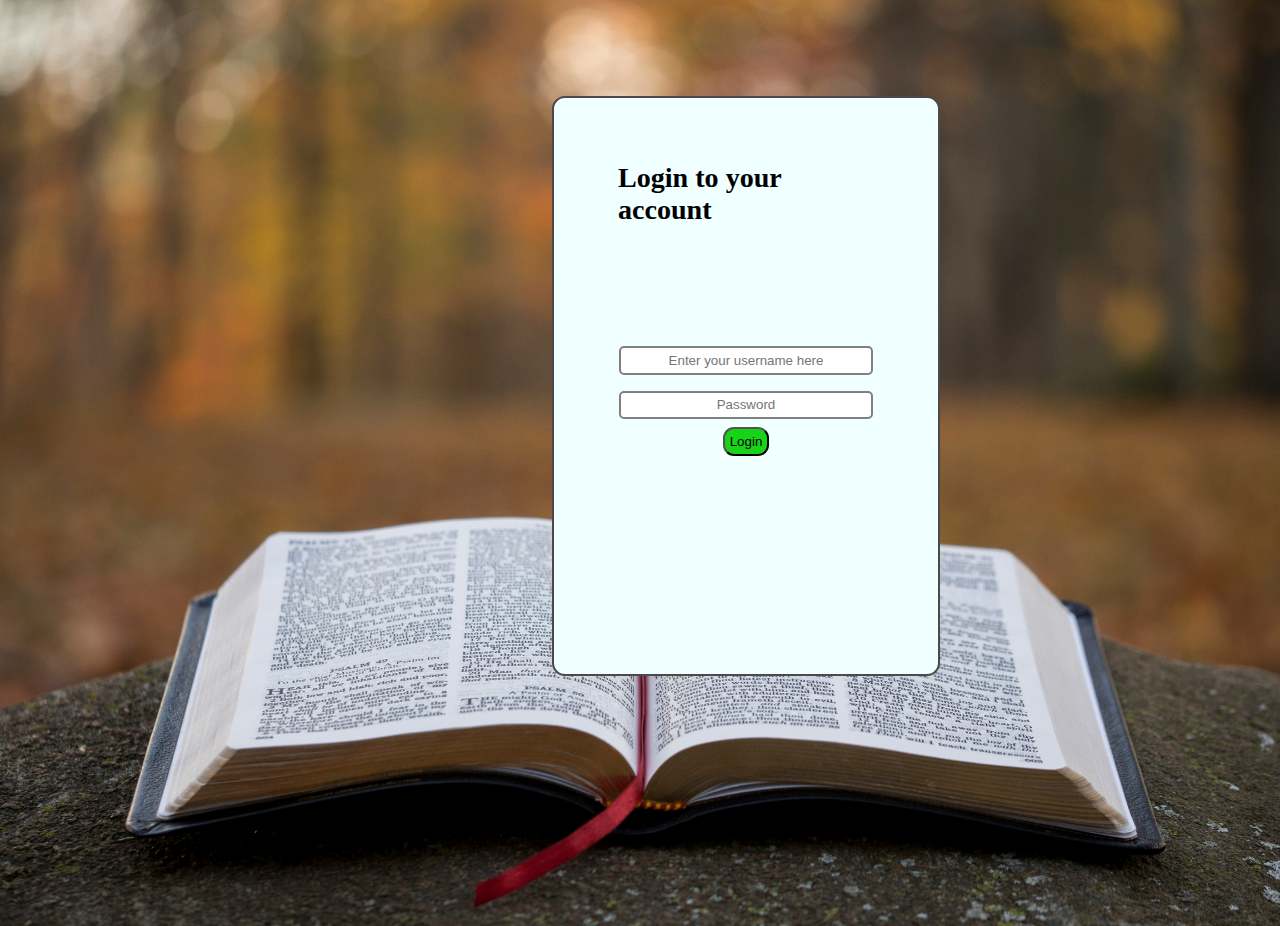
<file: BookNest/Login.html>
<!DOCTYPE html>
<html lang="en">

<head>
    <meta charset="UTF-8">
    <meta name="viewport" content="width=device-width, initial-scale=1.0">
    <title>Login Page</title>
    <link rel="stylesheet" href="loginStyle.css">

</head>

<body>
    <div class="login">
        <div class="heading">
            <h3>Login to your account</h3>
        </div>
        <div class="form">
            <form action="noaction.java">
               <div class="form-group"> <input type="text" placeholder="Enter your username here"> </div> 
               <div class="form-group"> <input type="password" placeholder="Password"></div>
                <button type="button" class="btn">Login</button>
            </form>
        </div>
    </div>
</body>

</html>
</file>
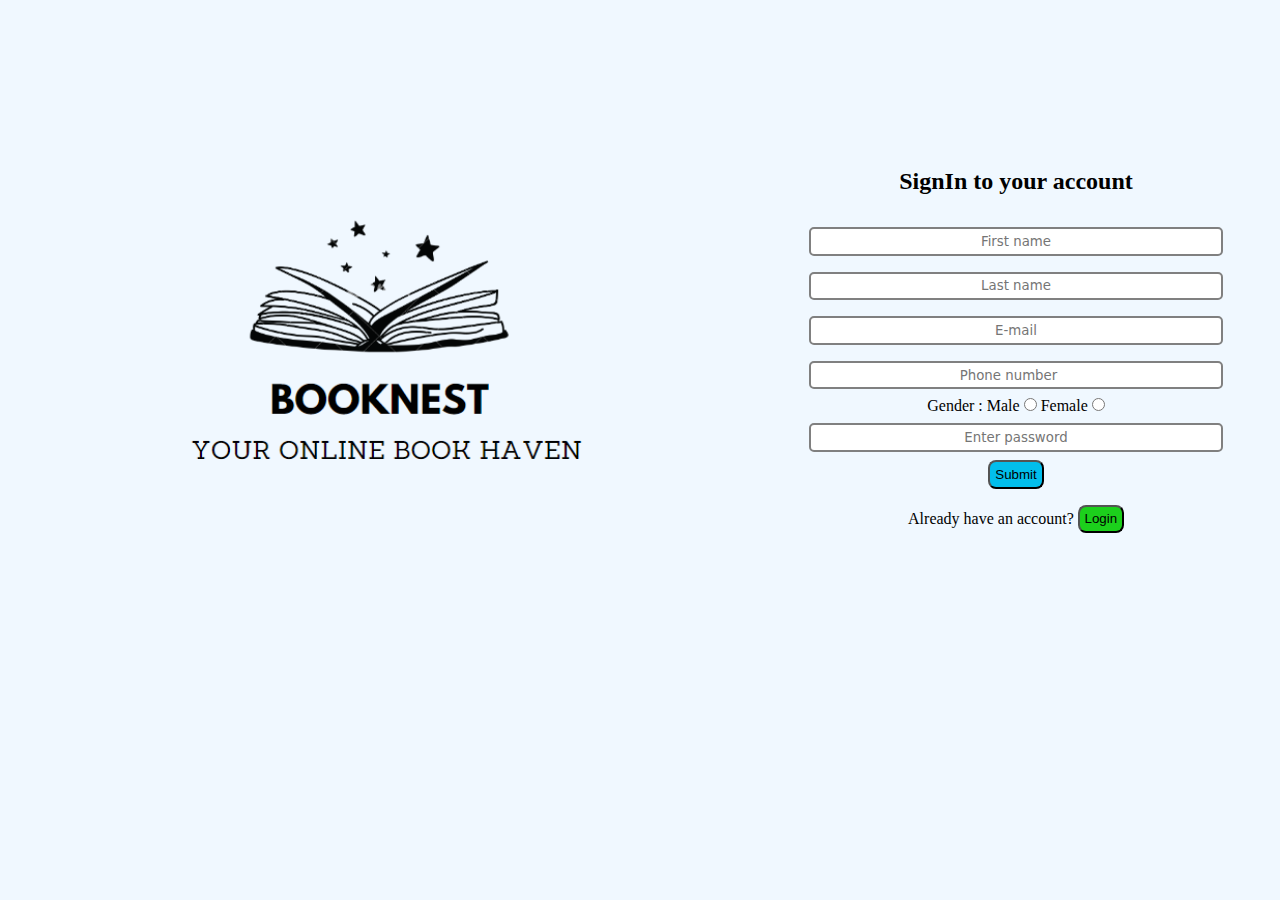
<file: BookNest/signIn.html>
<!DOCTYPE html>
<html lang="en">

<head>
    <meta charset="UTF-8">
    <meta name="viewport" content="width=device-width, initial-scale=1.0">
    <title>Signin Page</title>
    <link rel="stylesheet" href="SigninStyle.css">
</head>

<body>
    <div class="login">
        <div class="logo">
            <img src="./AliceBookNest.png" alt="">
        </div>
        <div class="form">
            <h3>SignIn to your account</h3>
            <form action="noaction.java">
                <div class="form-group">
                    <input type="text" placeholder="First name">
                </div>
                <div class="form-group">
                    <input type="text" placeholder="Last name">
                </div>
                <div class="form-group">
                    <input type="email" placeholder="E-mail">
                </div>
                <div class="form-group">
                    <input type="number" placeholder="Phone number">
                </div>
                <div class="formGroup">
                    <a>Gender : Male <input type="radio"> Female <input type="radio"></a>
                </div>
                <div class="form-group">
                    <input type="password" placeholder="Enter password">
                </div>
                <button class="btn">Submit</button>
            </form>

            <div class="either">
                <p>Already have an account?
                    <a href="login.html" target="_blank"><button class="btnn">Login</button></a>
                </p>
            </div>

        </div>
    </div>
</body>

</html>
</file>
<file: BookNest/loginStyle.css>
*{
    margin: 0;
    padding: 0;
}
body{
    background-image: url("./Book4.jpg");
    background-repeat: no-repeat;
    background-size: cover;
}
.login{
    display: flex;
    justify-content: center;
    flex-wrap: wrap;
    align-items: center;
    background-color:azure;
    height: 64vh;
    width: 30%;
    margin-left:34.5rem;
    margin-top: 6rem;
    border: 2px solid rgb(75, 74, 74);
    border-radius: 13px;
}
.form{
    text-align: center;
    height: 60vh;
    padding: 3rem;
    
}
input{
    width: 15rem;
    text-align: center;
    padding: 0.3rem;
    border: 2px solid gray;
    border-radius: 5px;
}
.heading{
    padding: 2rem;
    font-family: math;
    font-size: x-large;
}
h3{
    padding: 2rem;
}
.form-group{
    padding: 0.5rem;
}
.form button{
    padding: 0.3rem;
    border-radius:11px;
    background-color: rgb(24, 212, 24);
}
.form button:hover{
    cursor: pointer;
    background-color: rgb(15, 155, 15);
}
</file>
<file: BookNest/SigninStyle.css>
* {
    margin: 0;
    padding: 0;
}

body {
    background-color: aliceblue;
}

.login {
    display: flex;
    justify-content: space-evenly;
    align-content: center;
    height: 85vh;
    margin-top: 6rem;
}

.form {
    width: 60%;
    height: 45vh;
    margin-left: 4rem;
    padding: 3rem;
    text-align: center;
}

h3 {
    font-family: math;
    font-size: x-large;
    padding: 1.5rem;
}

.form-group {
    padding: 0.5rem;
}

.logo {
    margin-left: 4rem;
    padding: 5rem;
}

.logo img {
    height: 22rem;
    width: 29rem;
    margin-top: -3rem;
}

.form-group input {
    width: 25rem;
    text-align: center;
    padding: 0.3rem;
    border: 2px solid gray;
    font-family: system-ui, -apple-system, BlinkMacSystemFont, 'Segoe UI', Roboto, Oxygen, Ubuntu, Cantarell, 'Open Sans', 'Helvetica Neue', sans-serif;
    border-radius: 5px;
}

.form .btn {
    background-color: rgb(2, 190, 236);
    border-radius: 8px;
    padding: 0.3rem;
}

.form .btn:hover {
    cursor: pointer;
    background-color: rgb(42, 161, 183);
}

.either {
    margin-top: 1rem;
}

.either .btnn {
    background-color: rgb(28, 208, 28);
    border-radius: 8px;
    padding: 0.3rem;
}

.either .btnn:hover {
    cursor: pointer;
    background-color: rgb(6, 167, 6);
}
</file>
